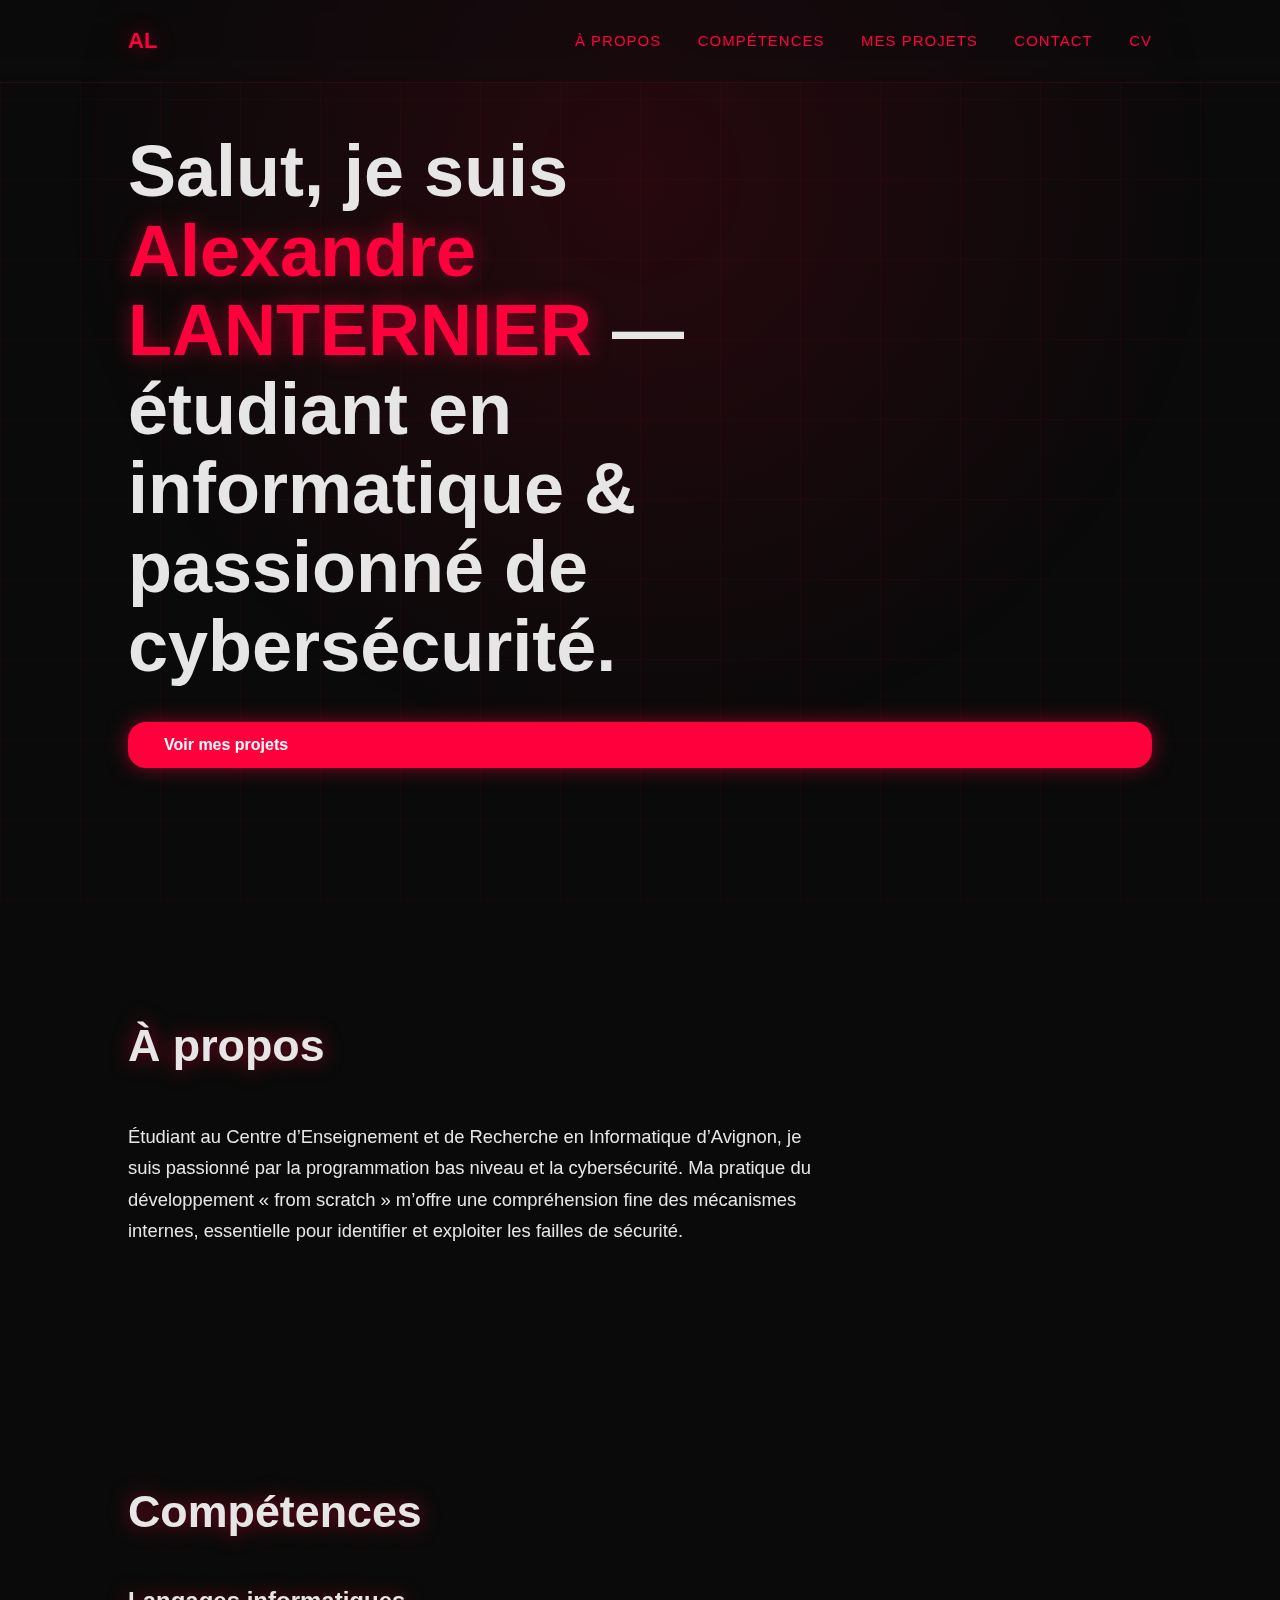
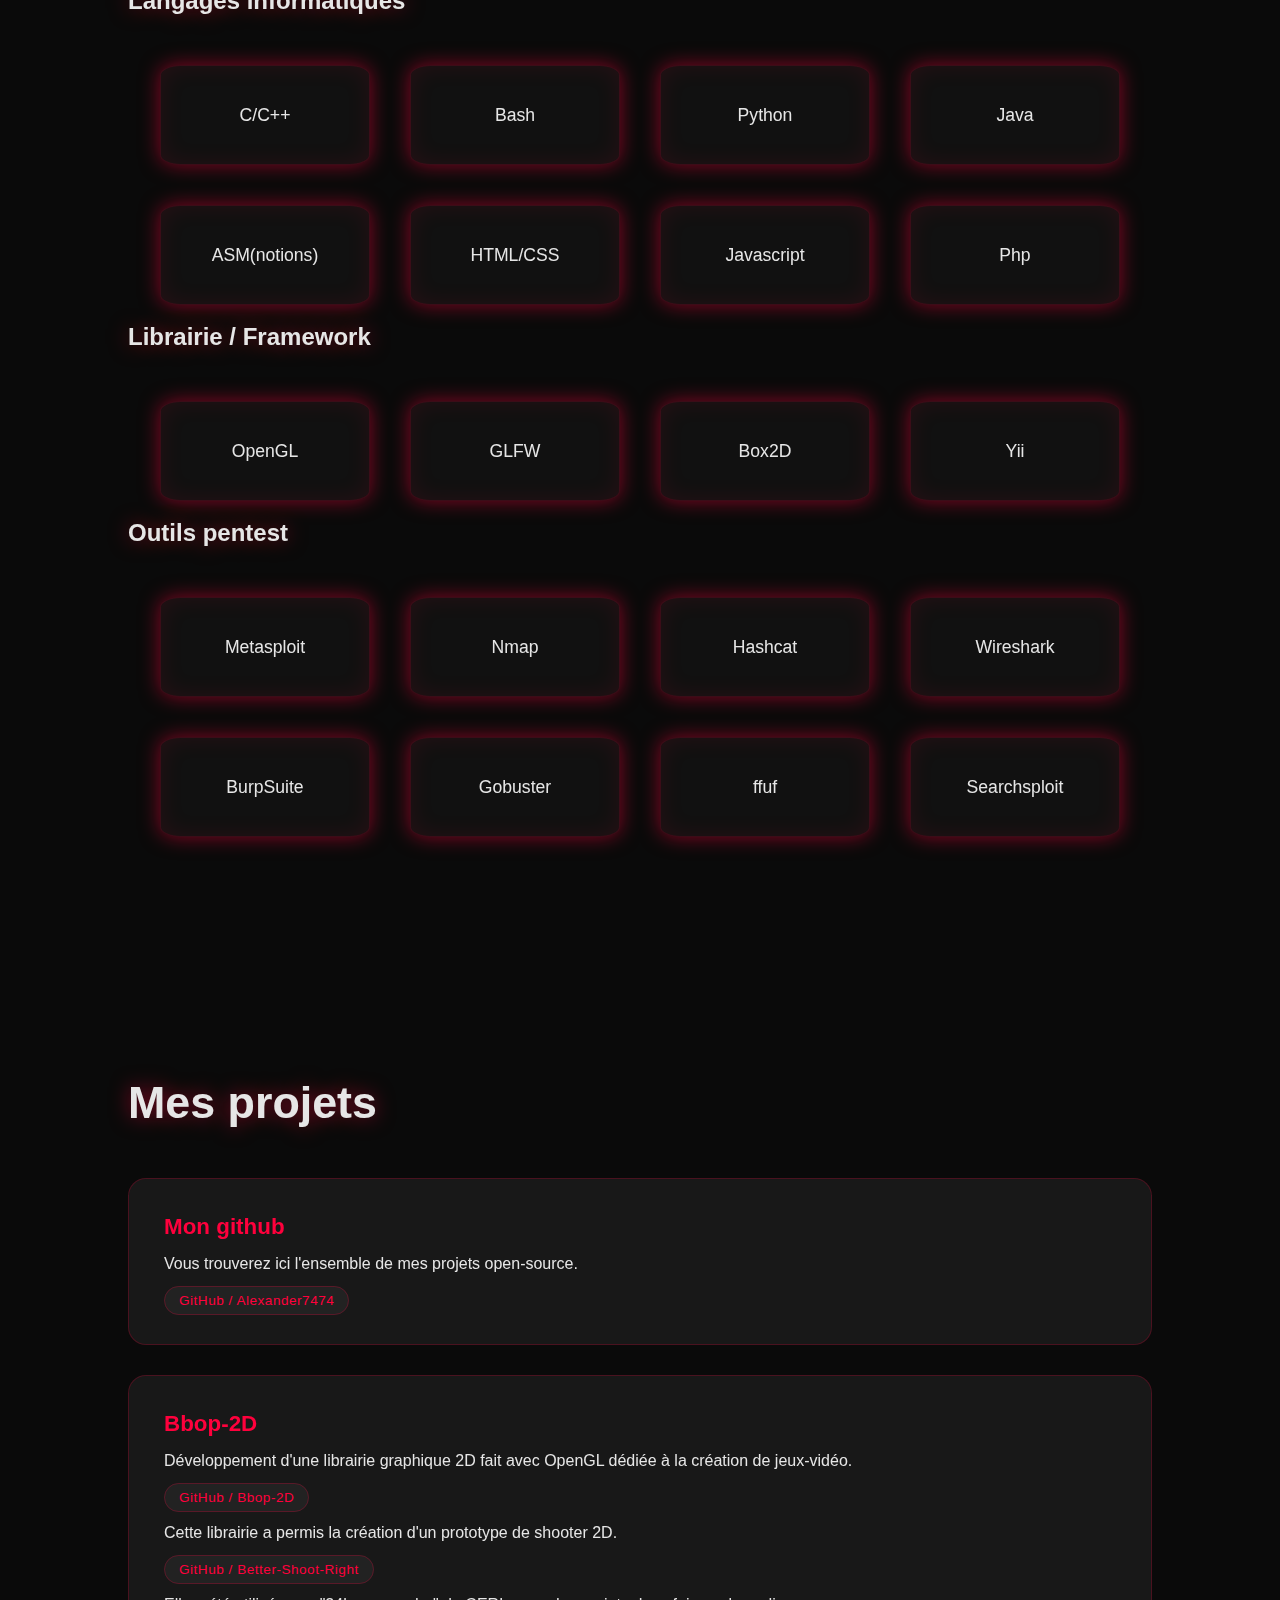
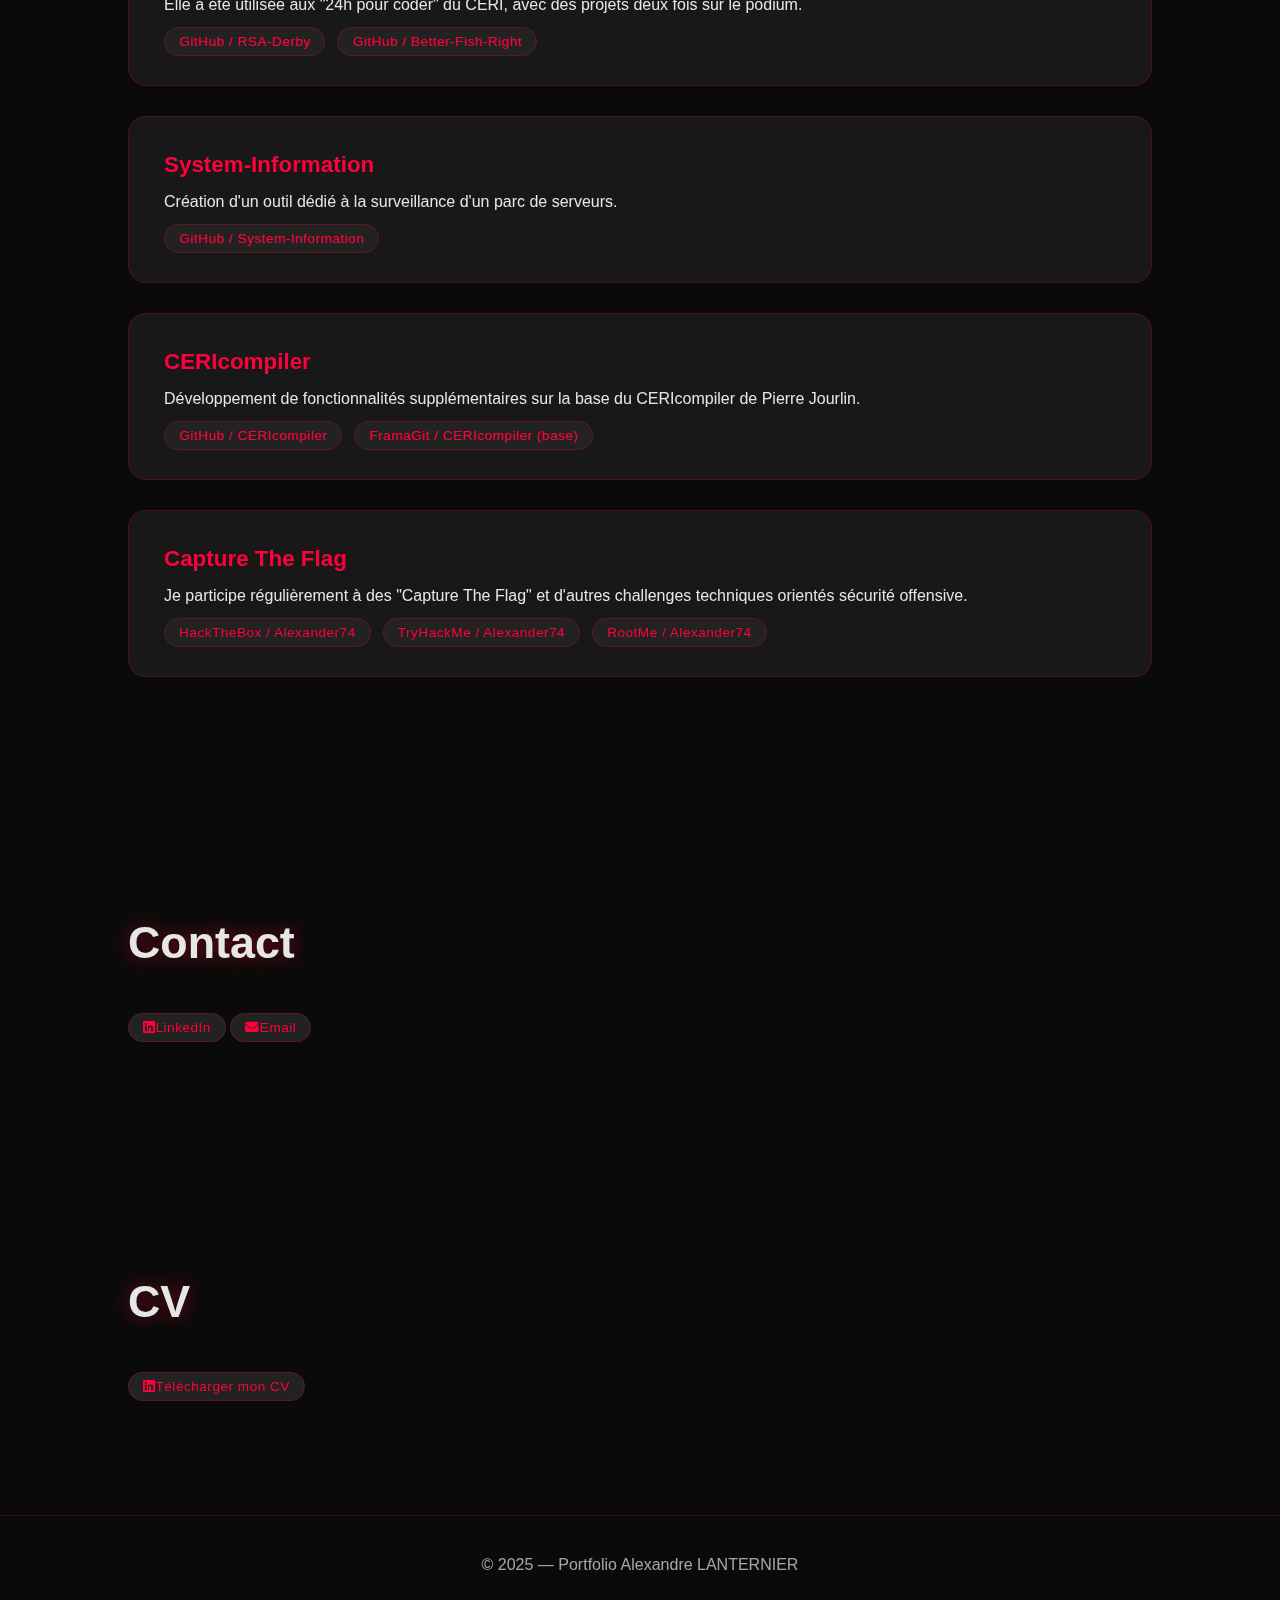
<file: index.html>
<!DOCTYPE html>
<html lang="fr">
<head>
  <meta charset="UTF-8" />
  <meta name="viewport" content="width=device-width, initial-scale=1.0" />
  <title>Portfolio — AL</title>
  <link rel="stylesheet" href="css/styles.css">
  <link rel="stylesheet" href="https://cdnjs.cloudflare.com/ajax/libs/font-awesome/6.5.0/css/all.min.css">
</head>
<body>
  <header>
    <div class="logo" style="font-size:22px;font-weight:800;color:var(--red);text-shadow:var(--red-glow);">AL</div>
    <nav>
      <a href="#about">À propos</a>
      <a href="#skills">Compétences</a>
      <a href="#projects">Mes projets</a>
      <a href="#contact">Contact</a>
      <a href="#cv">CV</a>
    </nav>
  </header>

  <!-- HERO -->
  <div class="hero">
    <h1>Salut, je suis <span>Alexandre LANTERNIER</span> — étudiant en informatique & passionné de cybersécurité.</h1>
    <a href="#projects" class="cta-btn">Voir mes projets</a>
  </div>

  <!-- ABOUT -->
  <section id="about">
    <h2 class="section-title">À propos</h2>
    <p style="max-width:700px;font-size:1.15rem;line-height:1.7;">
      Étudiant au Centre d’Enseignement et de Recherche en Informatique d’Avignon, je suis passionné par la programmation bas niveau et la cybersécurité. Ma pratique du développement « from scratch » m’offre une compréhension fine des mécanismes internes, essentielle pour identifier et exploiter les failles de sécurité. 
    </p>
  </section>

  <!-- SKILLS -->
  <section id="skills">
    <h2 class="section-title">Compétences</h2>
    <h3 class="section-title">Langages informatiques</h3>
    <div class="skills-grid">
      <div class="skill-item">C/C++</div>
      <div class="skill-item">Bash</div>
      <div class="skill-item">Python</div>
      <div class="skill-item">Java</div>
      <div class="skill-item">ASM(notions)</div>
      <div class="skill-item">HTML/CSS</div>
      <div class="skill-item">Javascript</div>
      <div class="skill-item">Php</div>
    </div>
    <br>
    <h3 class="section-title">Librairie / Framework</h3>
    <div class="skills-grid">
      <div class="skill-item">OpenGL</div>
      <div class="skill-item">GLFW</div>
      <div class="skill-item">Box2D</div>
      <div class="skill-item">Yii</div>
    </div>
    <br>
    <h3 class="section-title">Outils pentest</h3>
    <div class="skills-grid">
      <div class="skill-item">Metasploit</div>
      <div class="skill-item">Nmap</div>
      <div class="skill-item">Hashcat</div>
      <div class="skill-item">Wireshark</div>
      <div class="skill-item">BurpSuite</div>
      <div class="skill-item">Gobuster</div>
      <div class="skill-item">ffuf</div>
      <div class="skill-item">Searchsploit</div>
    </div>
  </section>

  <!-- PROJECTS -->
  <section id="projects">
    <h2 class="section-title">Mes projets</h2>
      <div class="project-card">
        <h3>Mon github</h3>
        <p>Vous trouverez ici l'ensemble de mes projets open-source.</p>
        <div class="badge-list">
          <a href="https://github.com/Alexander7474"><span class="badge">GitHub / Alexander7474</span></a>
        </div>
      </div>

      <div class="project-card">
        <h3>Bbop-2D</h3>
        <p>Développement d'une librairie graphique 2D fait avec OpenGL dédiée à la création de jeux-vidéo.</p>
        <div class="badge-list">
          <a href="https://github.com/Alexander7474/Bbop-2D"><span class="badge">GitHub / Bbop-2D</span></a>
        </div>
        <br>
        <p>Cette librairie a permis la création d'un prototype de shooter 2D.</p>
        <div class="badge-list">
          <a href="https://github.com/Alexander7474/Better-Shoot-Right"><span class="badge">GitHub / Better-Shoot-Right</span></a>
        </div>
        <br>
        <p>Elle a été utilisée aux "24h pour coder" du CERI, avec des projets deux fois sur le podium.</p>
        <div class="badge-list">
          <a href="https://github.com/Alexander7474/24h-game"><span class="badge">GitHub / RSA-Derby</span></a>
          <a href="https://github.com/Alexander7474/24h-coder-2"><span class="badge">GitHub / Better-Fish-Right</span></a>
        </div>
      </div>

      <div class="project-card">
        <h3>System-Information</h3>
        <p>Création d'un outil dédié à la surveillance d'un parc de serveurs.</p>
        <div class="badge-list">
          <a href="https://github.com/Alexander7474/System_Information"><span class="badge">GitHub / System-Information</span></a>
        </div>
      </div>

      <div class="project-card">
        <h3>CERIcompiler</h3>
        <p>Développement de fonctionnalités supplémentaires sur la base du CERIcompiler de Pierre Jourlin.</p>
        <div class="badge-list">
          <a href="https://github.com/Alexander7474/Compilateur"><span class="badge">GitHub / CERIcompiler</span></a>
          <a href="https://framagit.org/jourlin/cericompiler"><span class="badge">FramaGit / CERIcompiler (base)</span></a>
        </div>
      </div>

      <div class="project-card">
        <h3>Capture The Flag</h3>
        <p>Je participe régulièrement à des "Capture The Flag" et d'autres challenges techniques orientés sécurité offensive.</p>
        <div class="badge-list">
          <a href="https://app.hackthebox.com/profile/384315"><span class="badge">HackTheBox / Alexander74</span></a>
          <a href="https://tryhackme.com/p/Alexander74"><span class="badge">TryHackMe / Alexander74</span></a>
          <a href="https://www.root-me.org/Alexander74?lang=fr"><span class="badge">RootMe / Alexander74</span></a>
        </div>
      </div>
  </section>

  <!-- CONTACT -->
  <section id="contact">
    <h2 class="section-title">Contact</h2>
    <div class="contact-box">
      <a href="https://www.linkedin.com/in/alexandre-lanternier-b9b645332/" target="_blank">
        <span class="badge"><i class="fa-brands fa-linkedin" style="color:var(--red);"></i>LinkedIn</span>
      </a>

      <a href="mailto:alexandre.lanternier@outlook.fr">
        <span class="badge"><i class="fa-solid fa-envelope" style="color:var(--red);"></i>Email</span>
      </a>
    </div>
  </section>

  <!-- CV -->
  <section id="cv">
    <h2 class="section-title">CV</h2>
    <div class="contact-box">
      <a href="downloads/cv.pdf" target="_blank">
        <span class="badge"><i class="fa-brands fa-linkedin" style="color:var(--red);"></i>Télécharger mon CV</span>
      </a>
    </div>
  </section>

  <footer>
    © 2025 — Portfolio Alexandre LANTERNIER
  </footer>
</body>
</html>
</file>
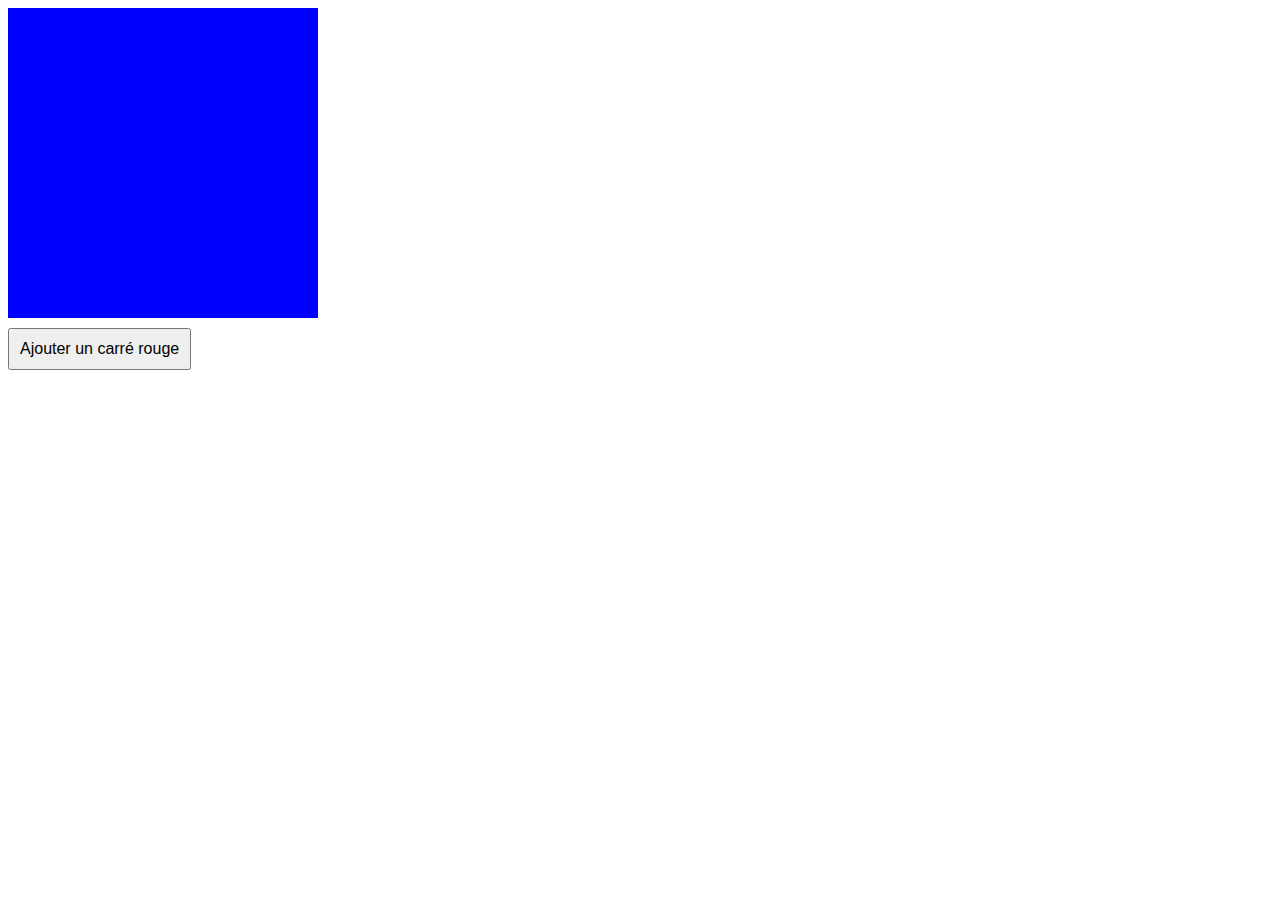
<file: test.html>
<!DOCTYPE html>
<html lang="fr">
<head>
    <meta charset="UTF-8">
    <meta name="viewport" content="width=device-width, initial-scale=1.0">
    <title>Grille Dynamique</title>
    <style>
        /* Carré bleu (conteneur) */
        #conteneur {
            width: 300px;
            height: 300px;
            background-color: blue;
            display: grid;
            gap: 5px;
            padding: 5px;
            grid-template-columns: repeat(auto-fit, minmax(50px, 1fr));
            grid-auto-rows: minmax(50px, 1fr);
        }

        /* Carrés rouges */
        .carre-rouge {
            background-color: red;
            display: flex;
            align-items: center;
            justify-content: center;
            color: white;
            font-weight: bold;
        }

        /* Bouton */
        button {
            margin-top: 10px;
            padding: 10px;
            font-size: 16px;
            cursor: pointer;
        }
    </style>
</head>
<body>

    <div id="conteneur"></div>
    <button id="ajouter">Ajouter un carré rouge</button>

    <script>
        let count = 1; // Compteur pour identifier les carrés rouges

        document.getElementById("ajouter").addEventListener("click", () => {
            const carreRouge = document.createElement("div");
            carreRouge.classList.add("carre-rouge");
            carreRouge.textContent = count++; // Numérotation des carrés rouges

            // Ajouter le carré rouge au conteneur
            document.getElementById("conteneur").appendChild(carreRouge);
        });
    </script>

</body>
</html>
</file>
<file: css/styles.css>
/* ---------------- GLOBAL THEME ---------------- */
  :root {
    --bg: #0a0a0a;
    --panel: #111;
    --panel-light: #181818;
    --text: #e6e6e6;
    --red: #ff003c;
    --red-glow: 0 0 20px rgba(255, 0, 60, 0.5);
    --radius: 18px;
  }

  * {
    margin: 0;
    padding: 0;
    box-sizing: border-box;
    font-family: "Inter", sans-serif;
  }

  body {
    background: var(--bg);
    color: var(--text);
    overflow-x: hidden;
  }

  a { color: var(--red); text-decoration: none; }

  /* ---------------- ULTRA MODERN GRID BACKGROUND ---------------- */
  body::before {
    content: "";
    position: fixed;
    inset: 0;
    background: radial-gradient(circle at 50% 20%, rgba(255,0,50,0.12), transparent 60%),
                repeating-linear-gradient(90deg, rgba(255,0,40,0.05) 0 1px, transparent 1px 80px),
                repeating-linear-gradient(0deg, rgba(255,0,40,0.05) 0 1px, transparent 1px 80px);
    pointer-events: none;
    z-index: -1;
  }

  /* ---------------- HEADER FLOATING ---------------- */
  header {
    width: 100%;
    padding: 28px 10%;
    display: flex;
    justify-content: space-between;
    align-items: center;
    position: fixed;
    top: 0;
    left: 0;
    z-index: 99;
    backdrop-filter: blur(10px);
    background: rgba(10, 10, 10, 0.45);
    border-bottom: 1px solid rgba(255, 0, 60, 0.15);
  }

  header nav a {
    margin-left: 32px;
    font-size: 15px;
    text-transform: uppercase;
    letter-spacing: 1px;
    transition: 0.3s;
  }

  header nav a:hover {
    color: white;
    text-shadow: var(--red-glow);
  }

  /* ---------------- HERO SECTION ---------------- */
  .hero {
    min-height: 100vh;
    padding: 0 10%;
    display: flex;
    flex-direction: column;
    justify-content: center;
    gap: 25px;
    position: relative;
  }

  .hero h1 {
    font-size: 4.5rem;
    font-weight: 800;
    line-height: 1.1;
    max-width: 700px;
  }

  .hero h1 span {
    color: var(--red);
    text-shadow: var(--red-glow);
  }

  .hero p {
    max-width: 620px;
    opacity: .85;
    font-size: 1.2rem;
    line-height: 1.6;
  }

  .cta-btn {
    display: inline-block;
    padding: 14px 36px;
    font-size: 1rem;
    border-radius: var(--radius);
    background: var(--red);
    box-shadow: var(--red-glow);
    color: #fff;
    font-weight: 700;
    margin-top: 10px;
    transition: 0.25s;
  }

  .cta-btn:hover {
    transform: translateY(-3px);
    box-shadow: 0 0 40px rgba(255,0,60,0.75);
  }

  /* ---------------- SECTION WRAPPER ---------------- */
  section {
    padding: 120px 10%;
  }

  h2.section-title {
    font-size: 2.8rem;
    margin-bottom: 50px;
    text-shadow: var(--red-glow);
  }


  h3.section-title {
    font-size: 1.5rem;
    margin-bottom: 50px;
    text-shadow: var(--red-glow);
  }

  /* ---------------- SKILLS — CIRCULAR CARDS ---------------- */
  .skills-grid {
    display: flex;
    flex-wrap: wrap;
    gap: 40px;
    justify-content: center;
  }

  .skill-item {
    width: 210px;
    height: 100px;
    border-radius: 10%;
    background: var(--panel);
    display: flex;
    align-items: center;
    justify-content: center;
    text-align: center;
    font-size: 1.1rem;
    padding: 20px;
    border: 1px solid rgba(255,0,60,0.18);
    box-shadow: inset 0 0 25px rgba(255,0,60,0.09), var(--red-glow);
    transition: 0.3s;
  }

  .skill-item:hover {
    transform: scale(1.08);
  }

  /* ---------------- PROJECTS — 3D TILT CARDS ---------------- */
  .project-card {
    background: var(--panel-light);
    padding: 35px;
    margin-top: 30px;
    border-radius: var(--radius);
    border: 1px solid rgba(255,0,60,0.22);
    transition: 0.3s;
    transform-style: preserve-3d;
  }

  .project-card:hover {
    transform: translateY(-8px) rotateX(6deg) rotateY(-6deg);
    box-shadow: var(--red-glow);
  }

  .project-card h3 {
    margin-bottom: 15px;
    font-size: 1.4rem;
    color: var(--red);
  }

  .badge-list {
    display: flex;
    gap: 12px;
    margin-top: 18px;
    flex-wrap: wrap;
  }

  .badge {
    padding: 6px 14px;
    border-radius: 20px;
    background: #222;
    border: 1px solid rgba(255,0,60,0.25);
    font-size: 0.85rem;
    letter-spacing: .5px;
  }

  /* ---------------- FOOTER ---------------- */
  footer {
    text-align: center;
    padding: 40px;
    opacity: 0.7;
    border-top: 1px solid rgba(255,0,60,0.25);
  }
</file>
